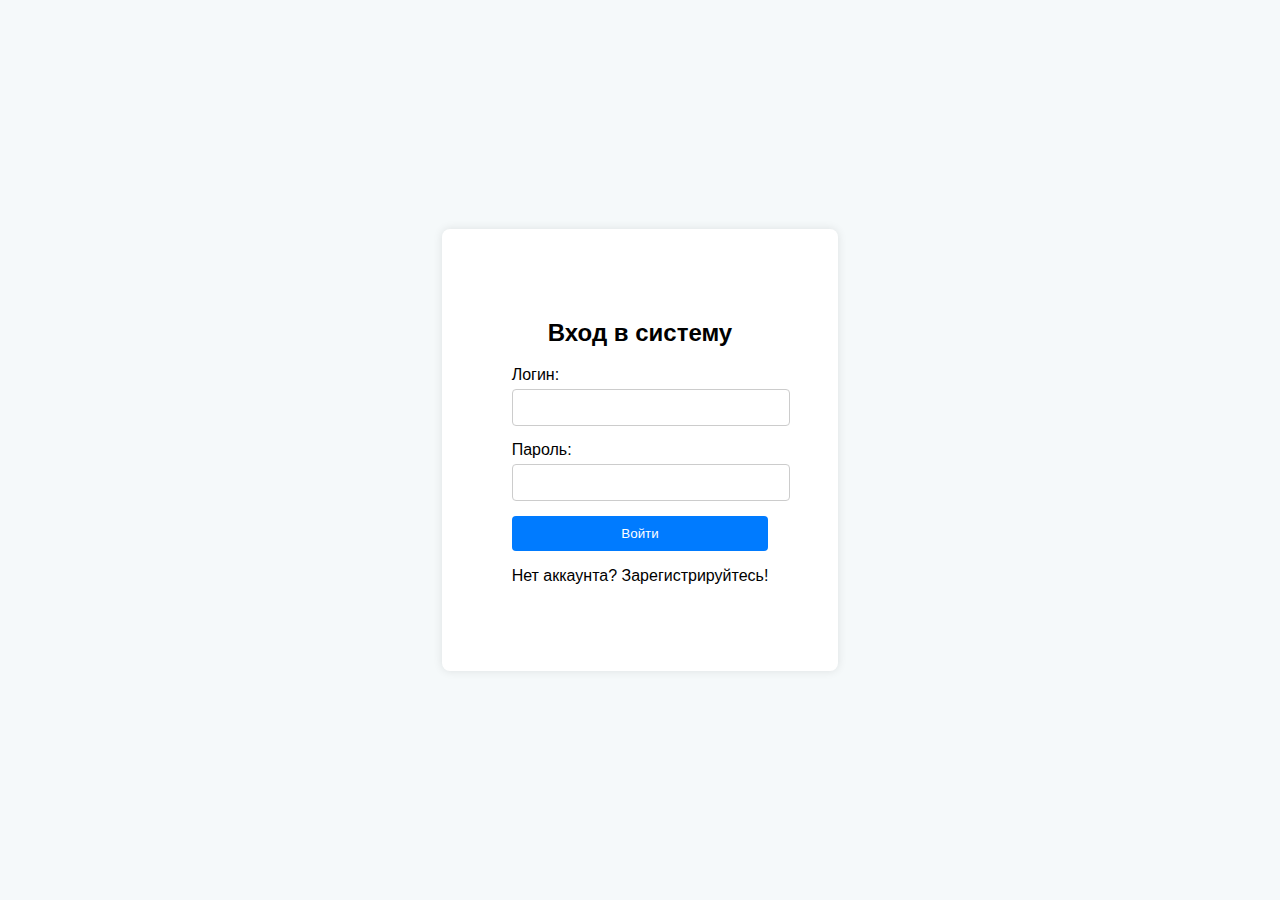
<file: auth.html>
<!DOCTYPE html>
<html lang="ru">
<head>
    <meta charset="UTF-8">
    <meta name="viewport" content="width=device-width, initial-scale=1.0">
    <title>Авторизация</title>
    <link rel="stylesheet" href="auth.css">
</head>
<body>
    <div class="container">
        <h2 id="formTitle">Вход в систему</h2>
        <form id="authForm">
            <div class="input-group">
                <label for="username">Логин:</label>
                <input type="text" id="username" required>
            </div>
            <div class="input-group">
                <label for="password">Пароль:</label>
                <input type="password" id="password" required>
            </div>
            <button type="submit">Войти</button>
            <p id="toggleLink">Нет аккаунта? Зарегистрируйтесь!</p>
        </form>
        <div id="message"></div>
    </div>
    <script src="auth.js"></script>
</body>
</html>
</file>
<file: auth.css>
body {
    font-family: Arial, sans-serif;
    background-color: #f5f9fa;
    display: flex;
    justify-content: center;
    align-items: center;
    height: 100vh;
    margin: 0;
}

.container {
    background-color: white;
    padding: 70px;
    border-radius: 8px;
    box-shadow: 0 0 10px rgba(0, 0, 0, 0.1);

}

h2 {
    text-align: center;
}

.input-group {
    margin-bottom: 15px;
}

label {
    display: block;
    margin-bottom: 5px;
}

input {
    width: 100%;
    padding: 10px;
    border: 1px solid #ccc;
    border-radius: 4px;
}

button {
    width: 100%;
    padding: 10px;
    background-color: #007bff;
    color: white;
    border: none;
    border-radius: 4px;
    cursor: pointer;
}

button:hover {
    background-color: #0056b3;
}

#message {
    text-align: center;
    margin-top: 10px;
    color: red;
}
</file>
